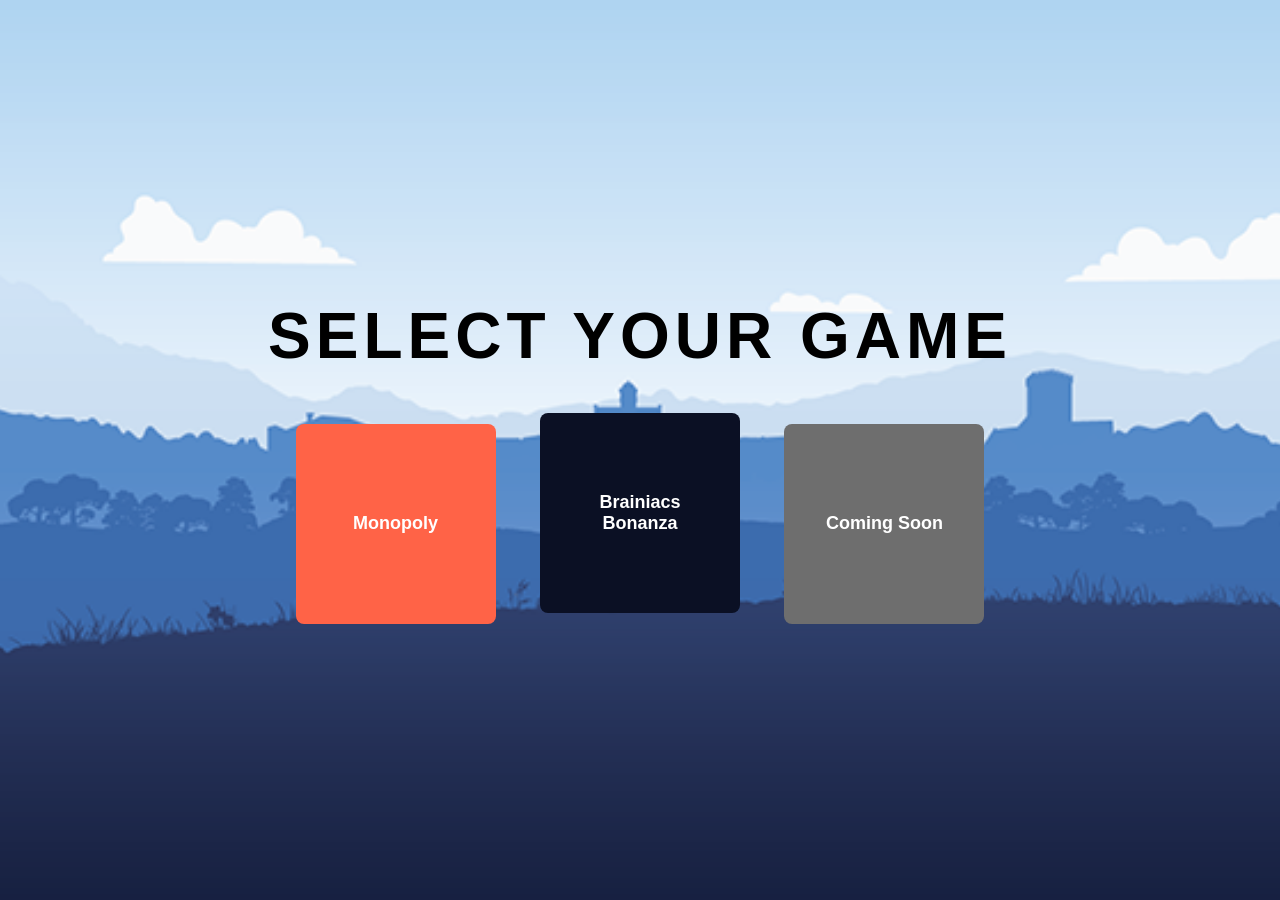
<file: index.html>
<!DOCTYPE html>
<html lang="en">
<head>
    <meta charset="UTF-8">
    <meta name="viewport" content="width=device-width, initial-scale=1.0">
    <title>Game Selection</title>
    <link rel="stylesheet" href="indexcss.css">
    <style>
        body {
            font-family: Arial, sans-serif;
            display: flex;
            justify-content: center;
            align-items: center;
            height: 100vh;
            margin: 0;
            background-color: #0b0447c0;
        }

        .container {
            text-align: center;
        }

        .button {
            display: inline-block;
            width: 200px;
            height: 200px;
            margin: 20px;
            font-size: 18px;
            font-weight: bold;
            color: white;
            background-color: #4CAF50;
            border: none;
            cursor: pointer;
            transition: transform 0.2s ease;
        }

        .button:hover {
            transform: scale(1.05);
        }

        .button.monopoly {
            background-color: #ff6347;  
        }

        .button.brainiacs {
            background-color: #0b1024;  
        }

        .button.coming-soon {
            background-color: #6e6e6e;  
        }
    </style>
</head>
<body>
    <div class="container">
        <h1>Select Your Game</h1>
        <button class="button monopoly" onclick="window.location.href='monopoly.html'">Monopoly</button>
        <button class="button brainiacs" onclick="window.location.href='brainiacs.html'">Brainiacs Bonanza</button>
        <button class="button coming-soon">Coming Soon</button>
    </div>
</body>
</html>
</file>
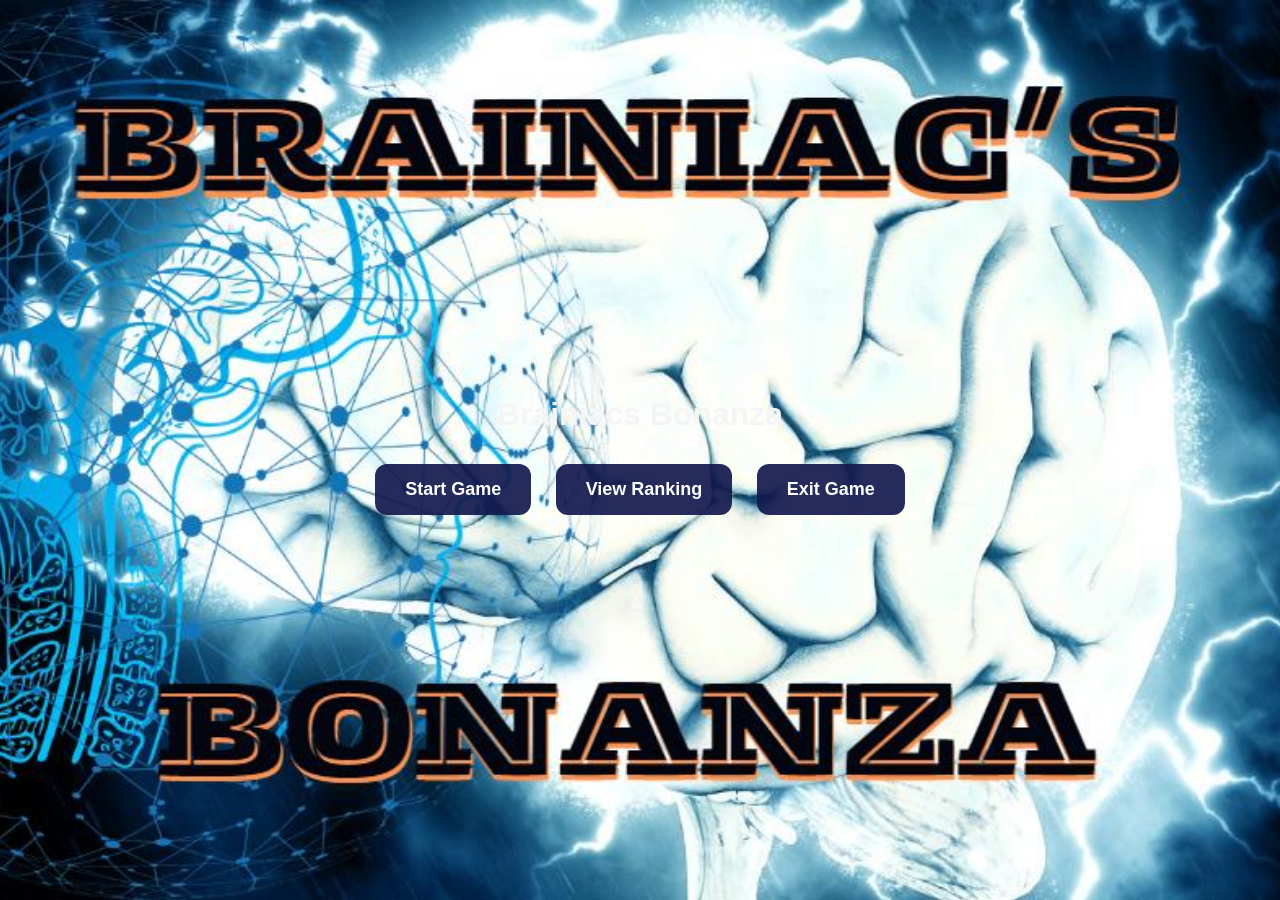
<file: brainiacs.html>
<!DOCTYPE html>
<html lang="en">
<head>
    <meta charset="UTF-8">
    <meta name="viewport" content="width=device-width, initial-scale=1.0">
    <title>Brainiacs Bonanza</title>
    <link rel="stylesheet" href="braincss.css">
</head>
<body>
    <div id="homepage">
        <h1>Brainiacs Bonanza</h1>
        <button id="startBtn">Start Game</button>
        <button id="viewRankingBtn">View Ranking</button>
        <button id="Exit">Exit Game</button>
    </div>

    <div id="registrationPage" style="display: none;">
        <h2>Player Registration</h2>
        <label for="playerCount">Select Number of Players (2-5):</label>
        <input type="number" id="playerCount" min="2" max="5" value="2">
        <button id="confirmPlayerCountBtn">Confirm Player Count</button>
        <input type="text" id="playerName" placeholder="Enter Player Name" disabled>
        <button id="registerBtn" disabled>Register</button>
        <button id="returnBtn" class="return-button">Return to Home</button>
        <div id="registeredPlayers"></div>
    </div>

    <div id="rankingPage" style="display: none;">
        <h2>Player Ranking</h2>
        <table id="rankingTable">
            <thead>
                <tr>
                    <th>Name</th>
                    <th>Wins</th>
                </tr>
            </thead>
            <tbody></tbody>
        </table>
        <button id="returnToHomeBtn">Return Home</button>
    </div>

    <div id="gameContainer" style="display: none;">
        <h2 id="roundTitle"></h2>
        <div id="questionText"></div>
        <div id="choicesContainer"></div>
        <div id="roundScoresDisplay"></div>
        <button id="nextQuestionBtn" style="display: none;">Next Question</button>
    </div>

    <div id="endGameScreen" style="display: none;">
        <h2>Game Summary</h2>
        <div id="winnerDisplay"></div>
        <div id="summaryDisplay"></div>
        <button id="playAgainBtn">Play Again</button>
        <button id="exitBtn">Exit</button>
        <button id="returnBtnEnd" class="return-button">Return to Home</button>
    </div>

    <script src="brainscript.js"></script>
</body>
</html>
</file>
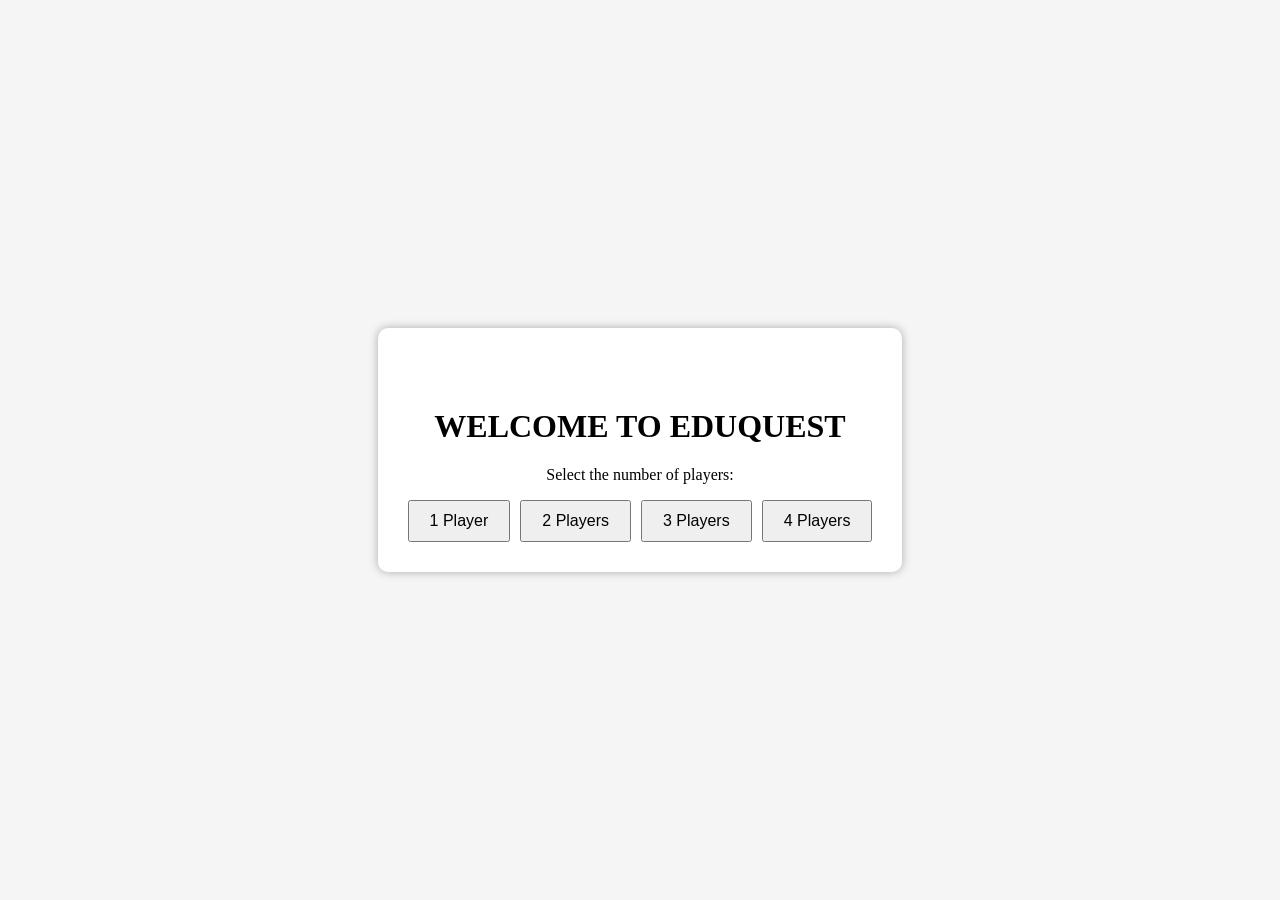
<file: monopoly.html>
<!DOCTYPE html>
<html lang="en">
<head>
    <meta charset="UTF-8">
    <meta name="viewport" content="width=device-width, initial-scale=1.0">
    <title>EduQuest - Monopoly-like Game</title>
    <link rel="stylesheet" href="monocss.css">
</head>
<body>
    
    <div id="welcome-screen">
        <h1>WELCOME TO EDUQUEST</h1>
        <p>Select the number of players:</p>
        <div class="player-selection">
            <button class="player-btn" data-players="1">1 Player</button>
            <button class="player-btn" data-players="2">2 Players</button>
            <button class="player-btn" data-players="3">3 Players</button>
            <button class="player-btn" data-players="4">4 Players</button>
        </div>
    </div>

   
    <div id="game-container" class="hidden">
        <div id="scoreboard">
            <p>Player 1: <span id="player1-score">0</span> points</p>
            <p>Player 2: <span id="player2-score">0</span> points</p>
            <p>Player 3: <span id="player3-score">0</span> points</p>
            <p>Player 4: <span id="player4-score">0</span> points</p>
        </div>

        <h1>EduQuest Board</h1>
        
         
        <p id="turn-info">Player 1's Turn</p>
        
        <div class="controls">
            <button id="roll-btn">Roll & Answer</button>
        </div>

        <div id="board-container">
            <div id="board"></div>
        </div>

        <div class="controls">
            <button id="end-game-btn">End Game</button> 
        </div>
    </div>

    <script src="monoscript.js"></script>
</body>
</html>
</file>
<file: indexcss.css>
/* Styles specific to index.html */

body {
      margin: 0;
      padding: 0;
      font-family: 'Helvetica Neue', sans-serif;
      background-image: url('index.jpg');
      background-size: cover;
      background-position: center;
      height: 100vh;
      display: flex;
      align-items: center;
      justify-content: center;
      color: white;
  }
  
  #container {
      background-color: rgba(0, 0, 0, 0.5);
      padding: 50px;
      border-radius: 15px;
      box-shadow: 0 8px 16px rgba(0, 0, 0, 0.7);
      text-align: center;
      max-width: 800px;
      width: 100%;
  }
  
  h1 {
      font-size: 4em;
      font-weight: bold;
      letter-spacing: 5px;
      text-transform: uppercase;
      margin-bottom: 20px;
      color: #000000;
      animation: fadeIn 1.5s ease-in-out;
  }
  
  p {
      font-size: 1.5em;
      line-height: 1.6;
      margin-bottom: 40px;
      color: #ddd;
      animation: fadeIn 2s ease-in-out;
  }
  
  #callToAction {
      display: flex;
      justify-content: center;
      gap: 20px;
  }
  
  button {
      background-color: #28a745;
      color: white;
      padding: 15px 30px;
      border: none;
      border-radius: 8px;
      font-size: 1.2em;
      cursor: pointer;
      transition: transform 0.3s, background-color 0.3s;
      animation: fadeIn 2.5s ease-in-out;
  }
  
  button:hover {
      background-color: #218838;
      transform: scale(1.1);
  }
  
  footer {
      margin-top: 40px;
      font-size: 0.9em;
      color: #bbb;
      animation: fadeIn 3s ease-in-out;
  }
  
  @keyframes fadeIn {
      from {
          opacity: 0;
      }
      to {
          opacity: 1;
      }
  }
</file>
<file: braincss.css>
body {
    font-family: Arial, sans-serif;
    text-align: center;
    background-image: url('bg1.jpg');
    background-size: cover;
    background-position: center;
    display: flex;
    justify-content: center;
    align-items: center;
    height: 100vh;
    margin: 0;
    color: rgb(245, 245, 245);
}

button {
    margin: 10px;
    padding: 15px 30px;
    font-weight: bold;
    font-size: 18px; 
    color: white;
    background-color: #13194eea;
    border: none;
    border-radius: 12px;
    cursor: pointer;
    transition: background 0.3s;
    width: auto;
}

button:hover {
    background-color: #0b1024;
}
.return-button {
    margin: 10px;
    padding: 15px 30px;
    font-weight: bold;
    font-size: 18px; 
    color: white;
    background-color: #13194ee0;
    border: none;
    border-radius: 12px;
    cursor: pointer;
    transition: background 0.3s;
    width: auto;
}

.return-button:hover {
  background-color: #0b1024;
}


#gameContainer, #endGameScreen, #registrationPage, #rankingPage {
    background: rgba(0, 45, 112, 0.733);
    padding: 40px;
    border-radius: 20px;
}

#questionText {
    font-size: 25px;
    font-weight: bold;
    margin-bottom: 20px;
}

#choicesContainer button {
    display: block;
    margin: 15px auto;
    width: 200px;
}
</file>
<file: monocss.css>
/* General body styling */
body {
    margin: 0;
    padding: 0;
    height: 100vh;
    width: 100vw;
    display: flex;
    justify-content: center;
    align-items: center;
    background-color: #f5f5f5;
}

/* Welcome Screen Styling */
#welcome-screen {
    text-align: center;
    background-color: #fff;
    padding: 30px;
    border-radius: 10px;
    box-shadow: 0 0 10px rgba(0, 0, 0, 0.3);
}

.player-selection {
    display: flex;
    gap: 10px;
    justify-content: center;
    margin-top: 15px;
}

.player-btn {
    padding: 10px 20px;
    font-size: 16px;
    cursor: pointer;
}

/* Game Container Styling */
#game-container {
    display: none;
    flex-direction: column;
    align-items: center;
}
h1 {
    margin-top: 50px; 
}
/* Show container */
.hidden {
    display: none;
}

#scoreboard {
    position: fixed;
    top: 10px;
    right: 10px;
    background-color: #fff;
    border: 2px solid #333;
    padding: 10px;
    border-radius: 5px;
}

/* Board Grid */
#board-container {
    margin: 20px 0;
}

#board {
    display: grid;
    grid-template-columns: repeat(11, 45px);
    grid-template-rows: repeat(11, 45px);
    border: 4px solid black;
}

.cell {
    display: flex;
    justify-content: center;
    align-items: center;
    border: 1px solid black;
    background-color: gray;
}

.cell.property {
    background-color: white;
}

.cell.corner {
    background-color: yellow;
}

.pawn-container {
    display: grid;
    grid-template-columns: repeat(2, 20px);
    gap: 2px;
    justify-content: center;
}

.pawn {
    width: 20px;
    height: 20px;
    border-radius: 50%;
}

.player1 { background-color: red; }
.player2 { background-color: blue; }
.player3 { background-color: green; }
.player4 { background-color: rgb(255, 0, 221); }
</file>
